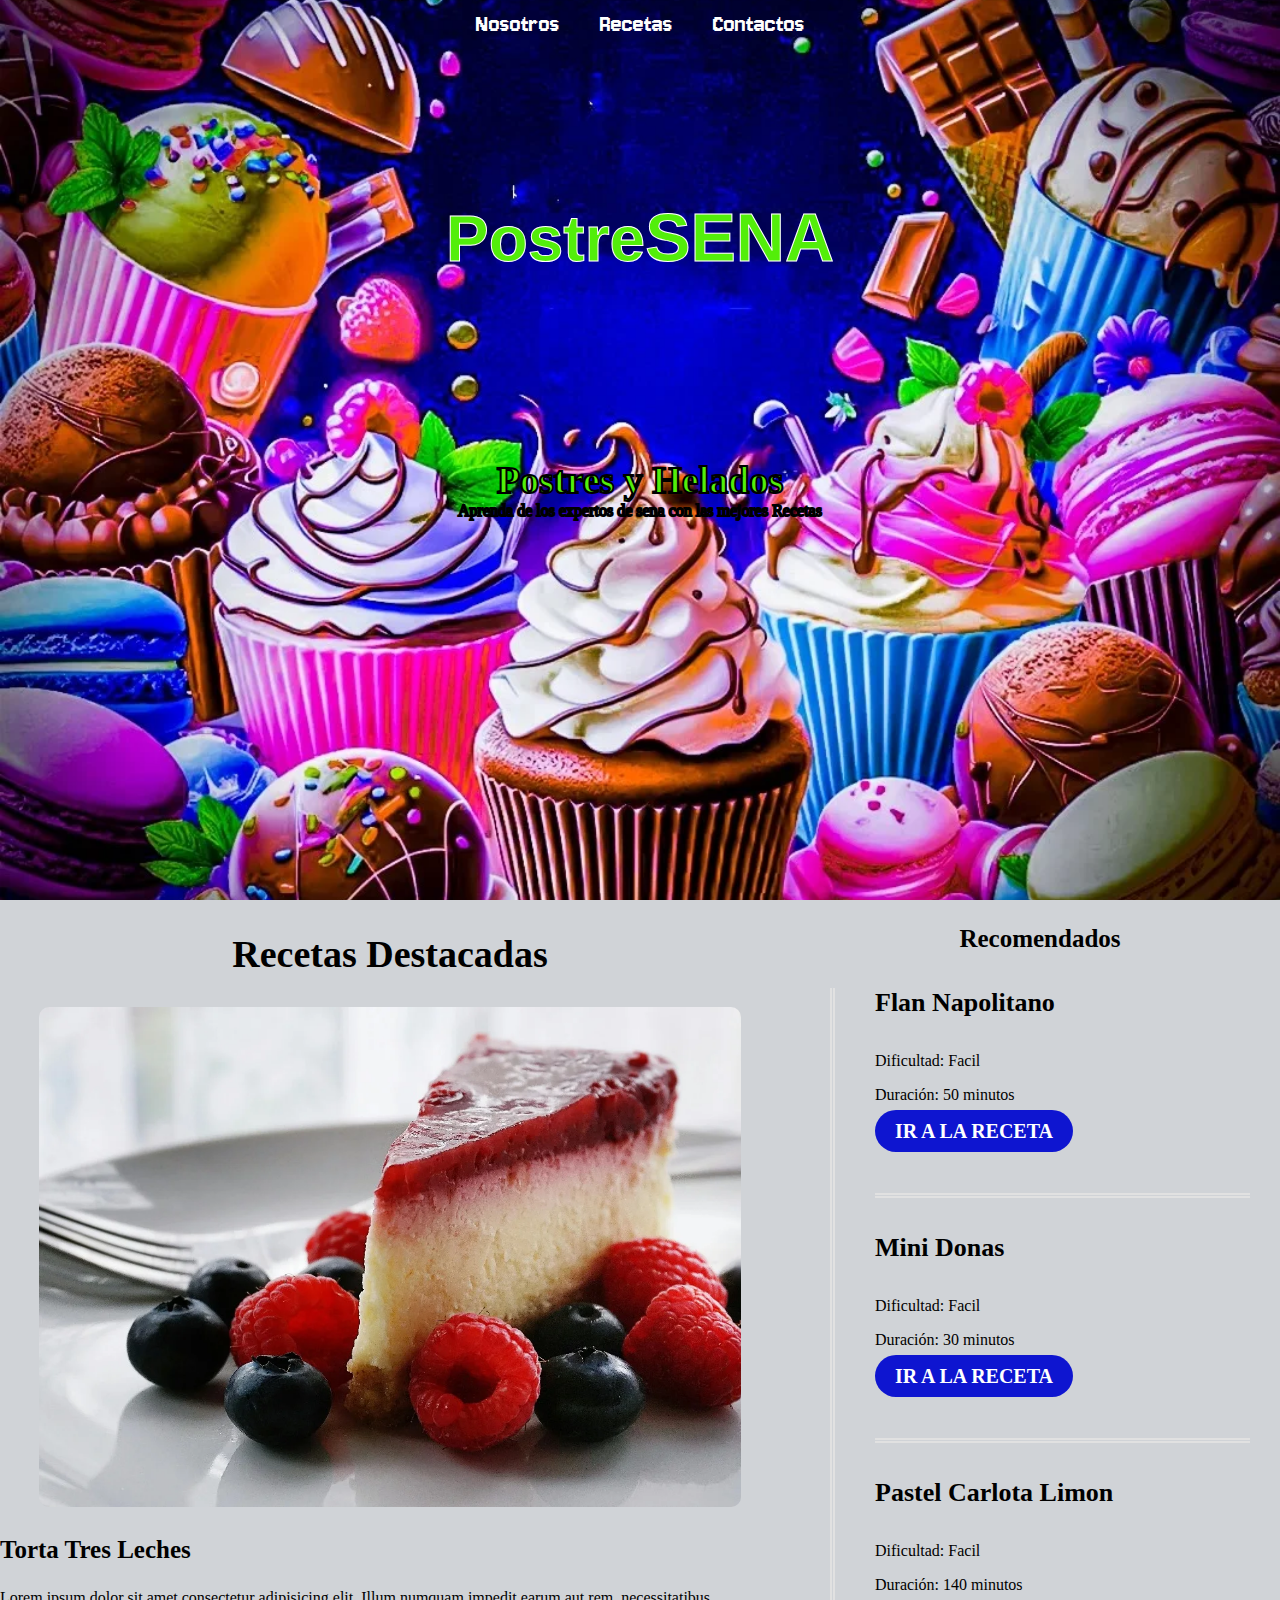
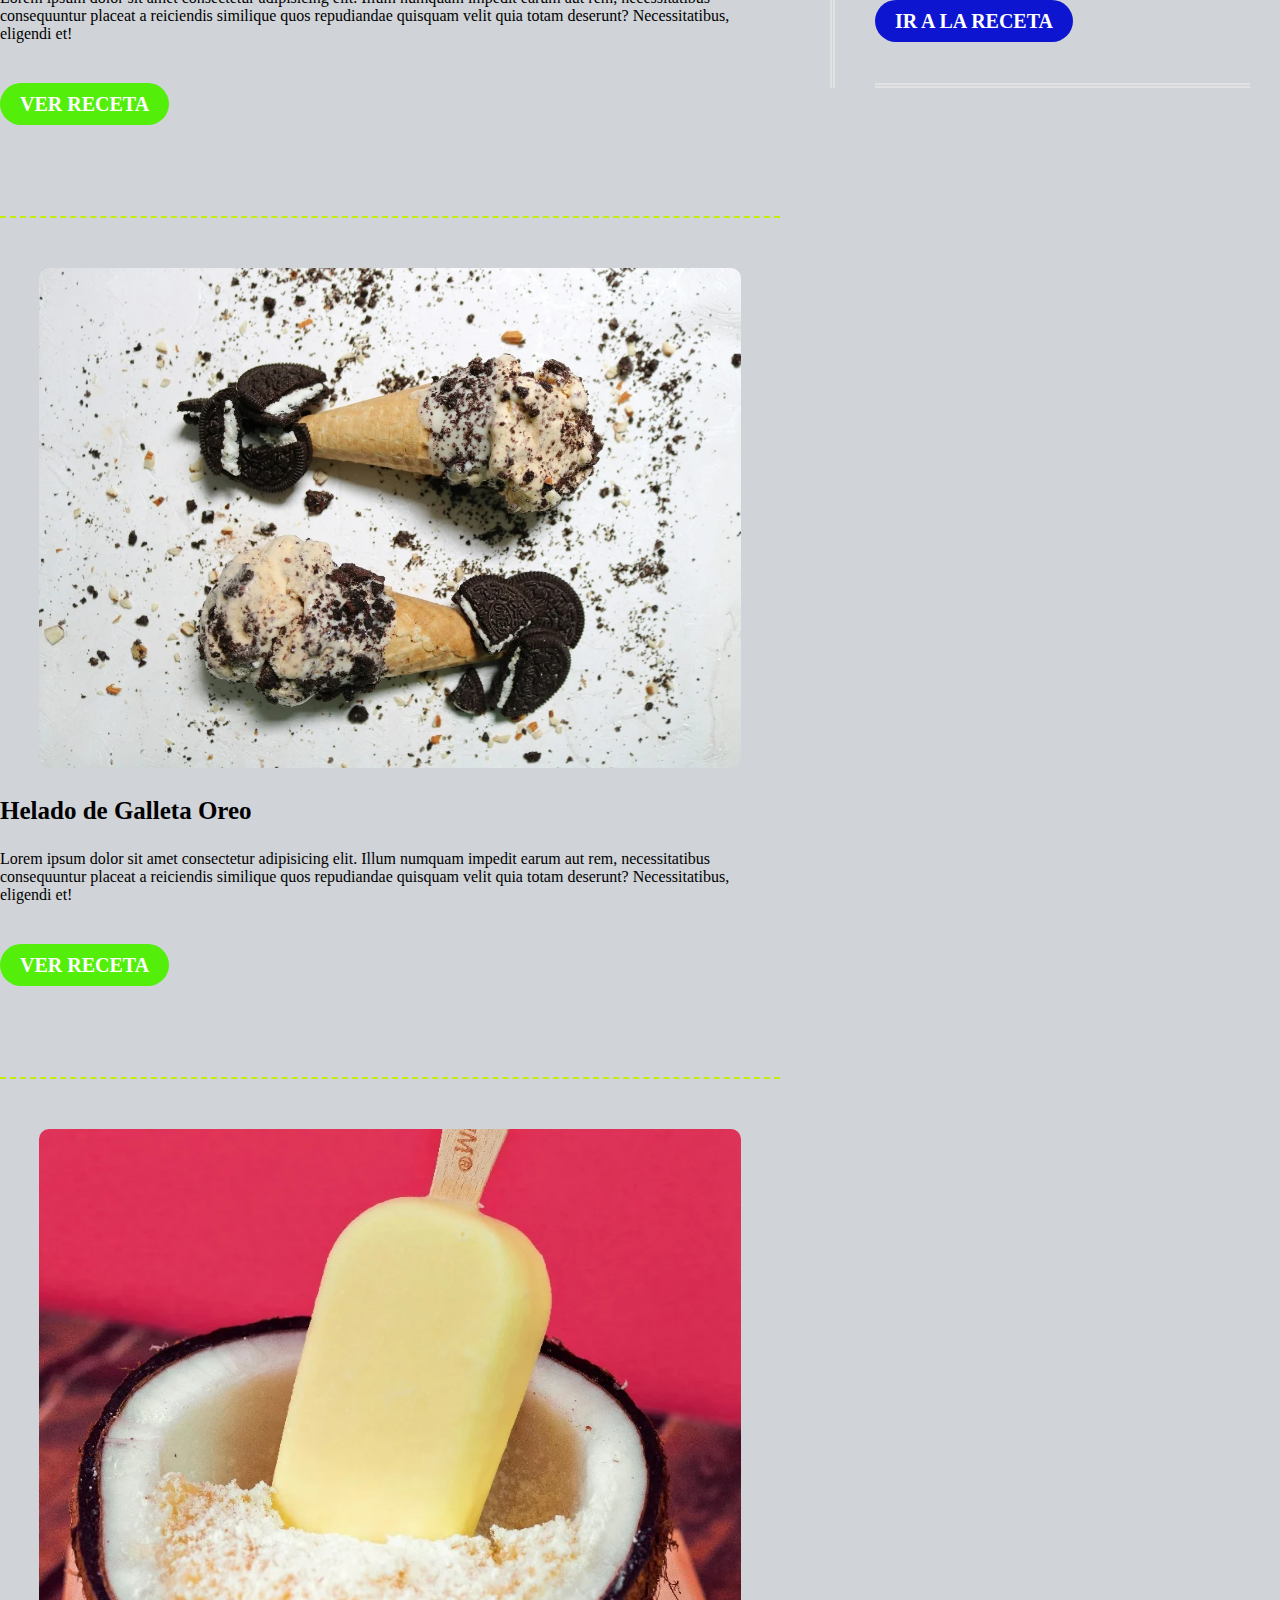
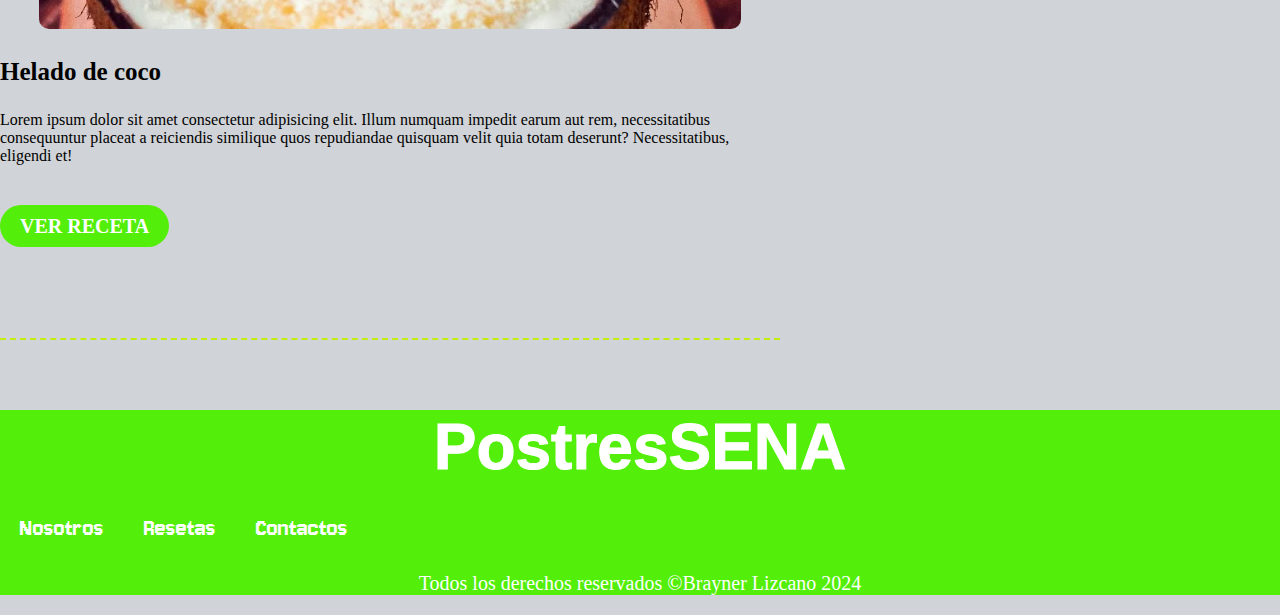
<file: postres/index.html>
<!DOCTYPE html>
<html lang="en">

  <head>
    <meta charset="UTF-8" />
    <meta name="viewport" content="width=device-width, initial-scale=1.0" />
    <title>Document</title>
    <link href="https://fonts.googleapis.com/css2?family=Jersey+10&family=Slackey&display=swap" rel="stylesheet">
    <link rel="stylesheet" href="./css/style.css">
  </head>

  <body>
    <header class="Header">
      <div class="Header_barra">
        <nav class="nav">
          <a href="index.html">Nosotros</a>
          <a href="resetas.html">Recetas</a>
          <a href="contactos.html">Contactos</a>
        </nav>
        <div class="titulo">
          <a href="index.html">
            <h1>Postre<span>SENA</span></h1></a>
        </div>
      </div>
      <div class="header__texto">
        <h2>Postres y Helados</h2>
        <p>Aprenda de los expertos de sena con las mejores Recetas</p>
      </div>
    </header>
    <div class="contenedor">
      <main>
        <h2>Recetas Destacadas</h2>
        <article class="entrada">
          <div class="receta">
            <div class="imga">
              <img src="./img/tresleches.webp" alt="postres tres leches" />
            </div>
            <h3>Torta Tres Leches</h3>
            <p>
              Lorem ipsum dolor sit amet consectetur adipisicing elit. Illum
              numquam impedit earum aut rem, necessitatibus consequuntur placeat
              a reiciendis similique quos repudiandae quisquam velit quia totam
              deserunt? Necessitatibus, eligendi et!
            </p>
            <a href="#" class="btn">ver receta</a>
          </div>
        </article>
        <article class="entrada">
            <div class="receta">
              <div class="imga">
                <img src="./img/captura.webp" alt="helado Galleta oreo " />
              </div>
              <h3>Helado de Galleta Oreo</h3>
              <p>
                Lorem ipsum dolor sit amet consectetur adipisicing elit. Illum
                numquam impedit earum aut rem, necessitatibus consequuntur placeat
                a reiciendis similique quos repudiandae quisquam velit quia totam
                deserunt? Necessitatibus, eligendi et!
              </p>
              <a href="#" class="btn">ver receta</a>
            </div>
          </article>
          <article class="entrada">
            <div class="receta">
              <div class="imga">
                <img src="./img/coco.webp" alt="Helado de coco" />
              </div>
              <h3>Helado de coco</h3>
              <p>
                Lorem ipsum dolor sit amet consectetur adipisicing elit. Illum
                numquam impedit earum aut rem, necessitatibus consequuntur placeat
                a reiciendis similique quos repudiandae quisquam velit quia totam
                deserunt? Necessitatibus, eligendi et!
              </p>
              <a href="#" class="btn">ver receta</a>
            </div>
          </article>
      </main>
      <aside class="sidebar">
        <h3>Recomendados</h3>
        <ul>
            <li>
                <h4>Flan Napolitano</h4>
                <p><span>Dificultad:</span> Facil </p>
                <p><span>Duración:</span> 50 minutos </p>
                <div>
                <a href="#" class="btn">IR A LA RECETA</a>
                </div>
            </li>
            <li>
                <h4>Mini Donas</h4>
                <p><span>Dificultad:</span> Facil </p>
                <p><span>Duración:</span> 30 minutos </p>
                <div>
                <a href="#" class="btn">IR A LA RECETA</a>
                </div>
            </li>
            <li>
                <h4>Pastel Carlota Limon</h4>
                <p><span>Dificultad:</span> Facil </p>
                <p><span>Duración:</span> 140 minutos </p>
                <div>
                <a href="#" class="btn">IR A LA RECETA</a>
                </div>
            </li>
        </ul>
      </aside>
    </div>
    
    <footer class="footer">
        <div class="herder_barra">
            <div class="titulo">
                <a href="index.html">
                    <h1>PostresSENA</h1>
                </a>
            </div>
        </div>
         <nav class="nav">
                <a href="#">Nosotros</a>
                <a href="#">Resetas</a>
                <a href="#">Contactos</a>
            </nav>
        <P>Todos los derechos reservados &copy;Brayner Lizcano 2024</P>
    </footer>
  </body>
</html>
</file>
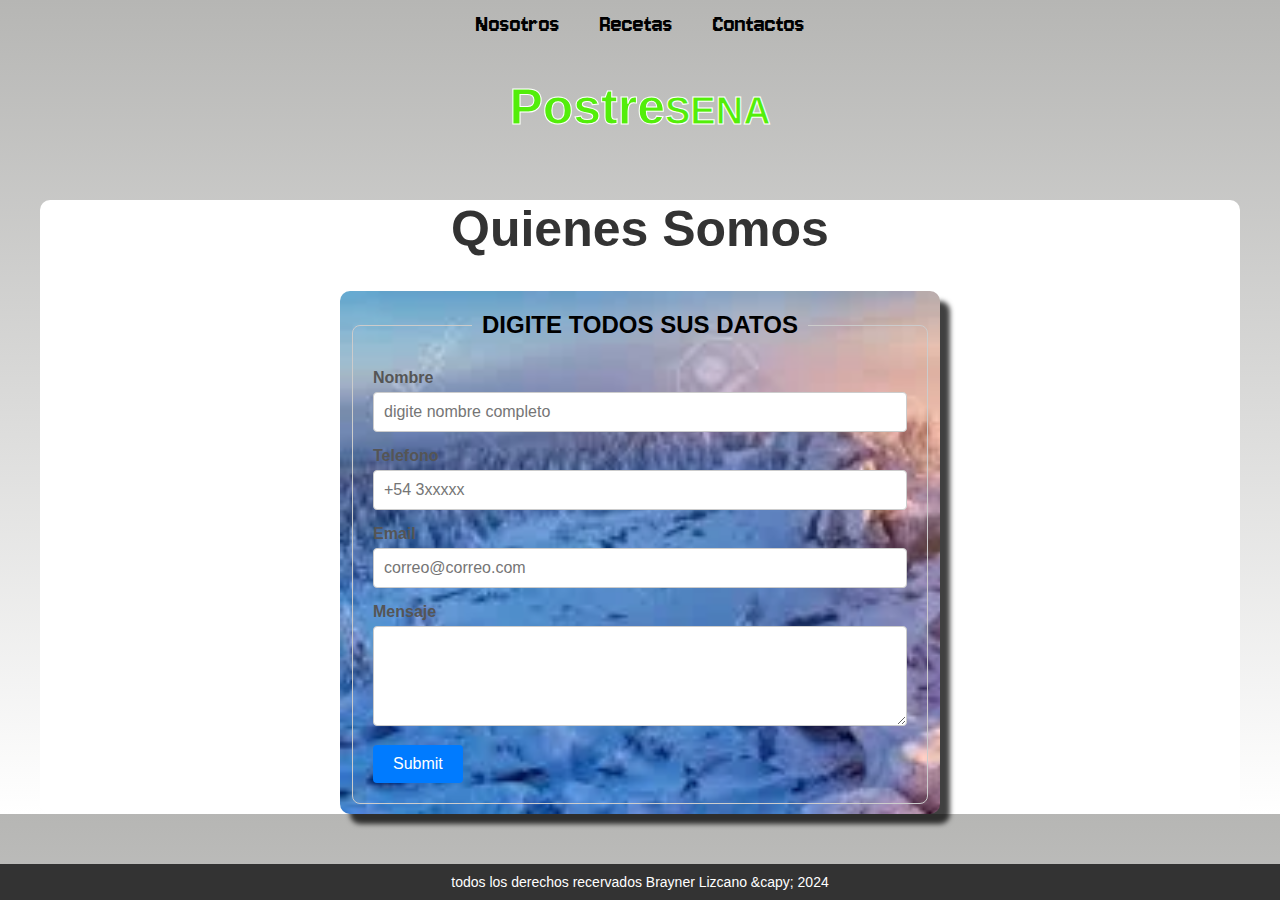
<file: postres/contactos.html>
<!DOCTYPE html>
<html lang="en">
<head>
     <meta charset="UTF-8">
     <meta name="viewport" content="width=device-width, initial-scale=1.0">
     <meta name="legend" content="spanish">
     <meta name="author" content="Brayner Lizcano">
     <meta name="audience" content="all">
     <meta name="description" content="portafolio de servicios de Brayner Lizcano,
     aprendis de Programacion de Software, descubra algunos de mis proyectos y contactame
     para ver como puedo ayudarte ">
     <meta name="keywo">
     <link href="https://fonts.googleapis.com/css2?family=Jersey+10&family=Slackey&display=swap" rel="stylesheet">
    <link rel="stylesheet" href="./css/stylecont.css">
</head>
<body>
  <header class="Header">
    <div class="Header_barra">
       
      <nav class="nav">       
        <a href="index.html">Nosotros</a>
        <a href="resetas.html">Recetas</a>
        <a href="contactos.html">Contactos</a>      
      </nav>
      
      <div class="titulo">
        <a href="index.html">
          <h1>Postre<span>SENA</span></h1></a>
      </div>
    </div>
  </header>
    <main class="container">
      <h1>Quienes Somos</h1>
        <form class="formulario">
            <fieldset>
                <legend>Digite todos sus datos</legend>
                <div class="campo">
                  <label for="Nombre">Nombre</label>
                  <input type="text" id="Nombre" placeholder="digite nombre completo"> 
                </div>

                <div class="campo">
                    <label for="Telefono">Telefono</label>
                  <input type="text" id="Telefono" placeholder="+54 3xxxxx">
                </div>

                <div class="campo">
                  <label for="Email">Email</label>
                <input type="text" id="Email" placeholder="correo@correo.com">
              </div>
              
                <div class="campo">
                    <label for="men">Mensaje</label>
                  <textarea id="men"></textarea>
                </div>
                <input type="submit" class="btn">
               
            </fieldset>
        </form>
    </main>
    <footer class="footer">
        <p>todos los derechos recervados Brayner Lizcano &capy; 2024</p>
    </footer>
</body>
</html>
</file>
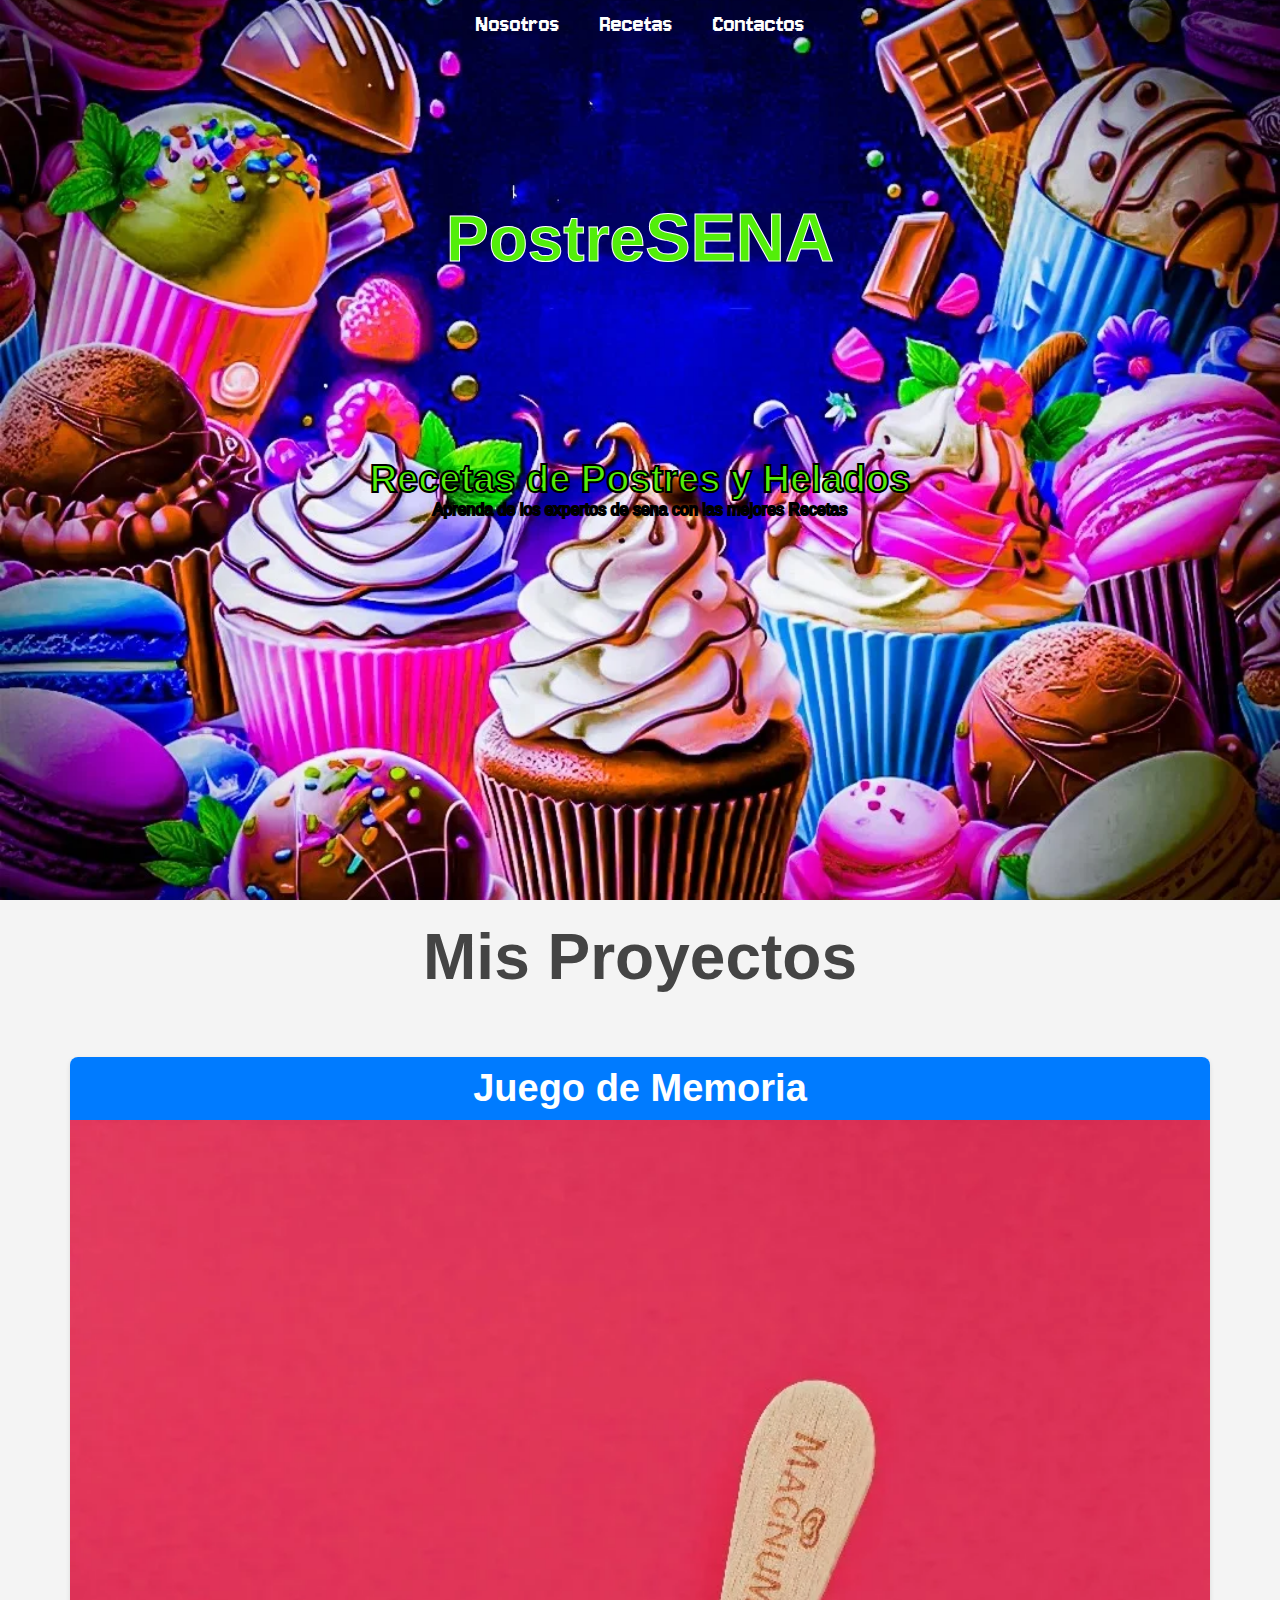
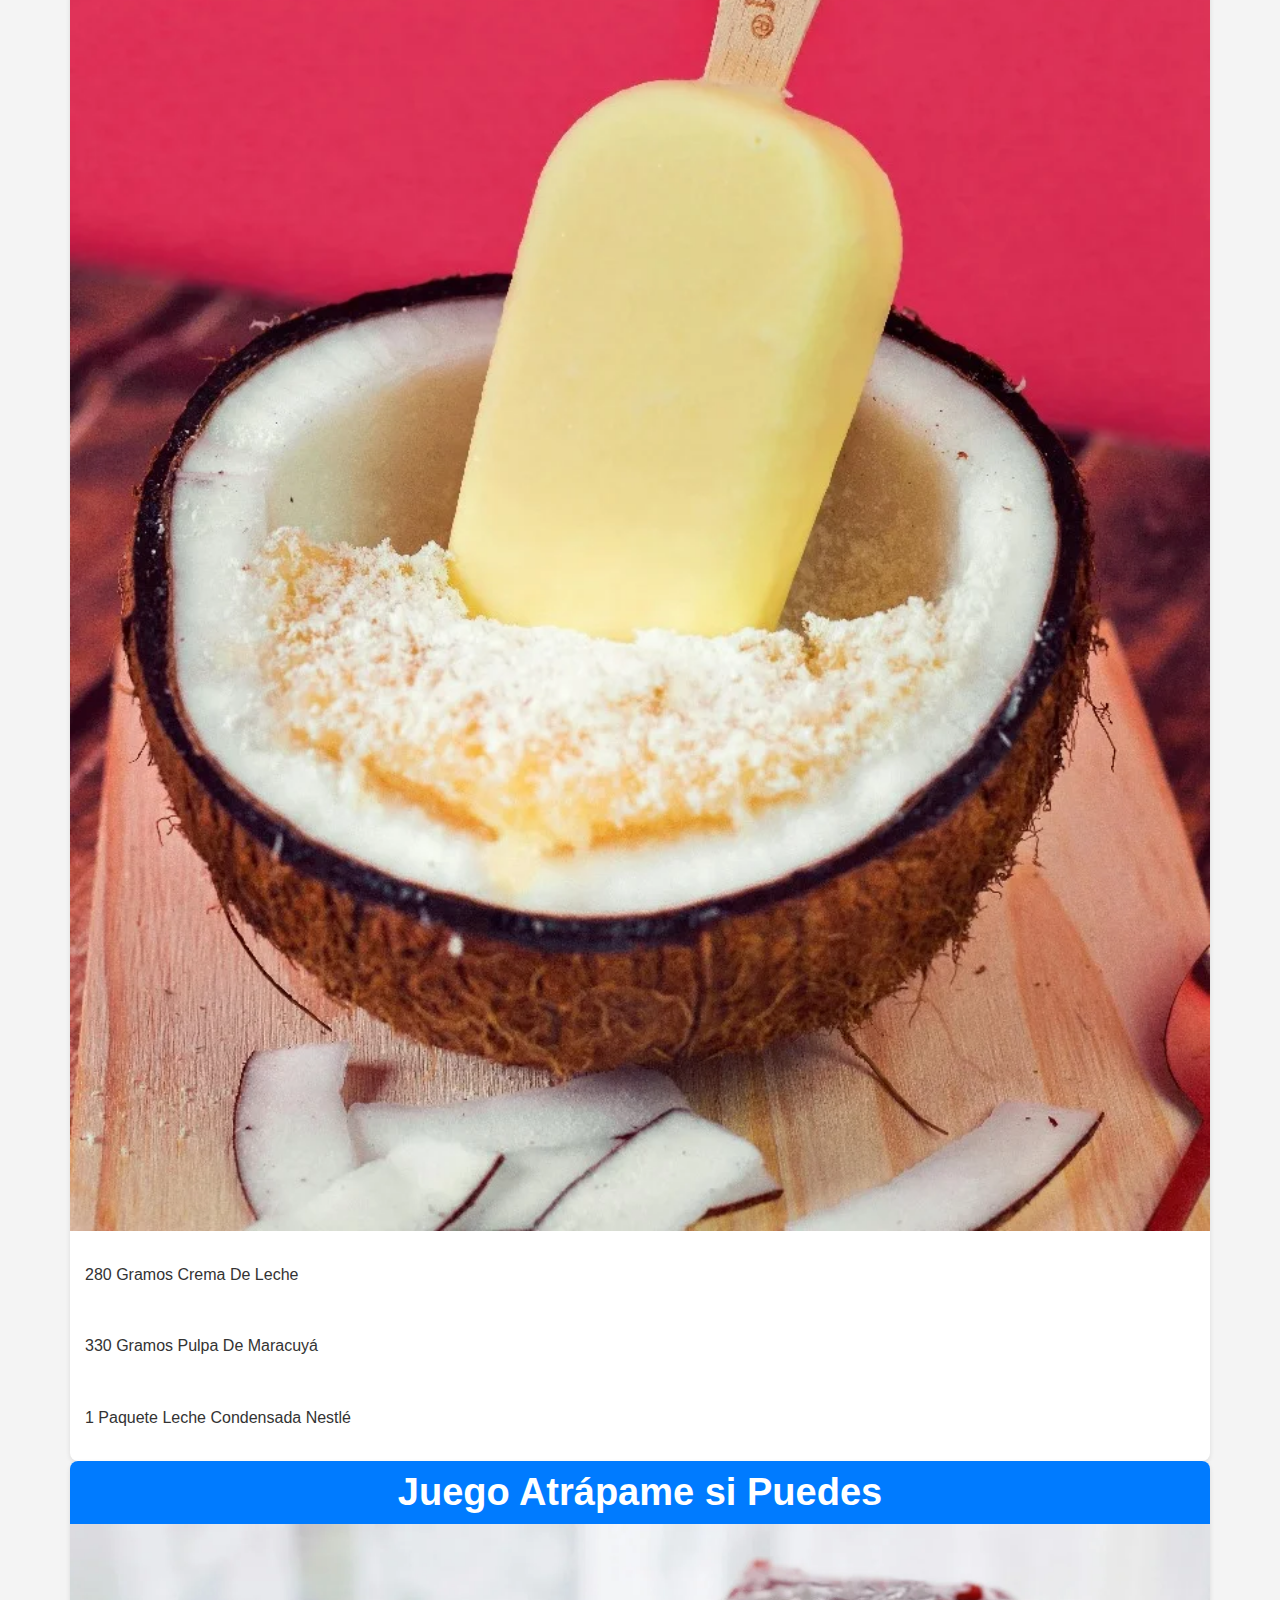
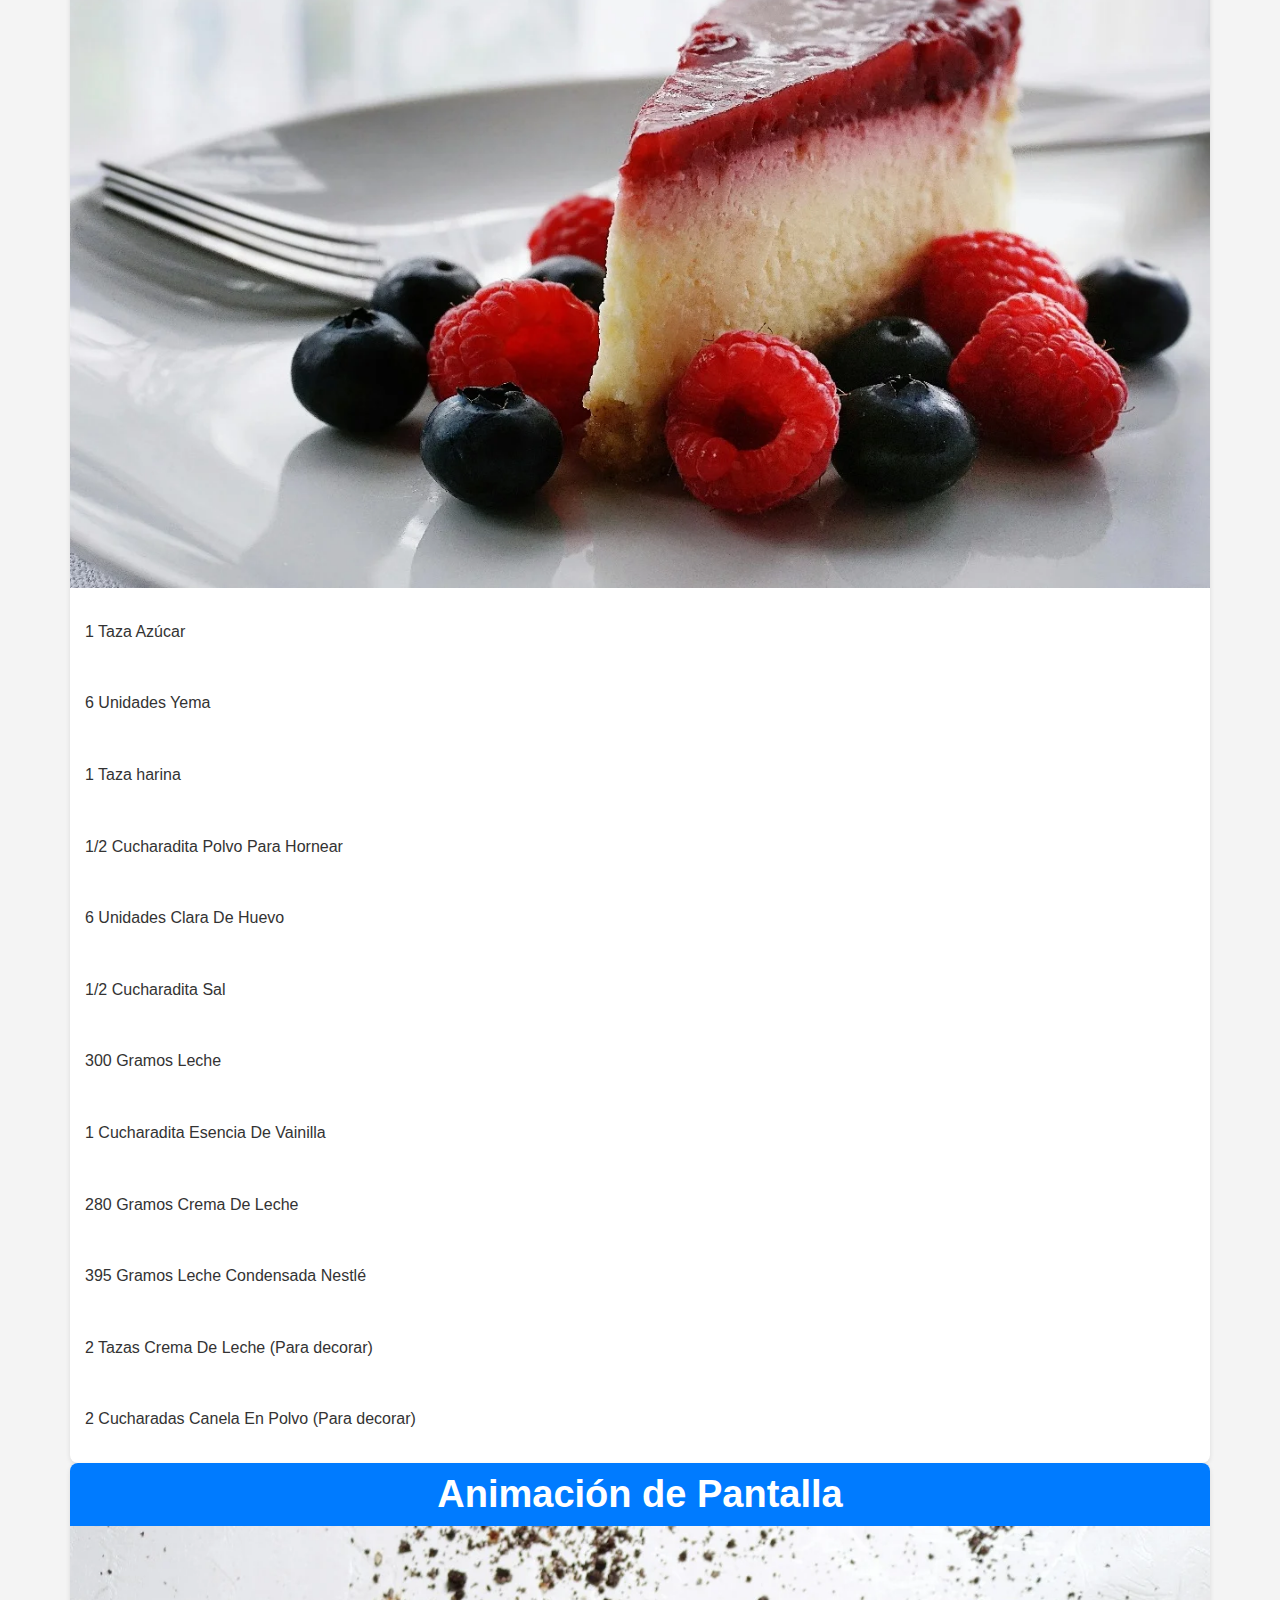
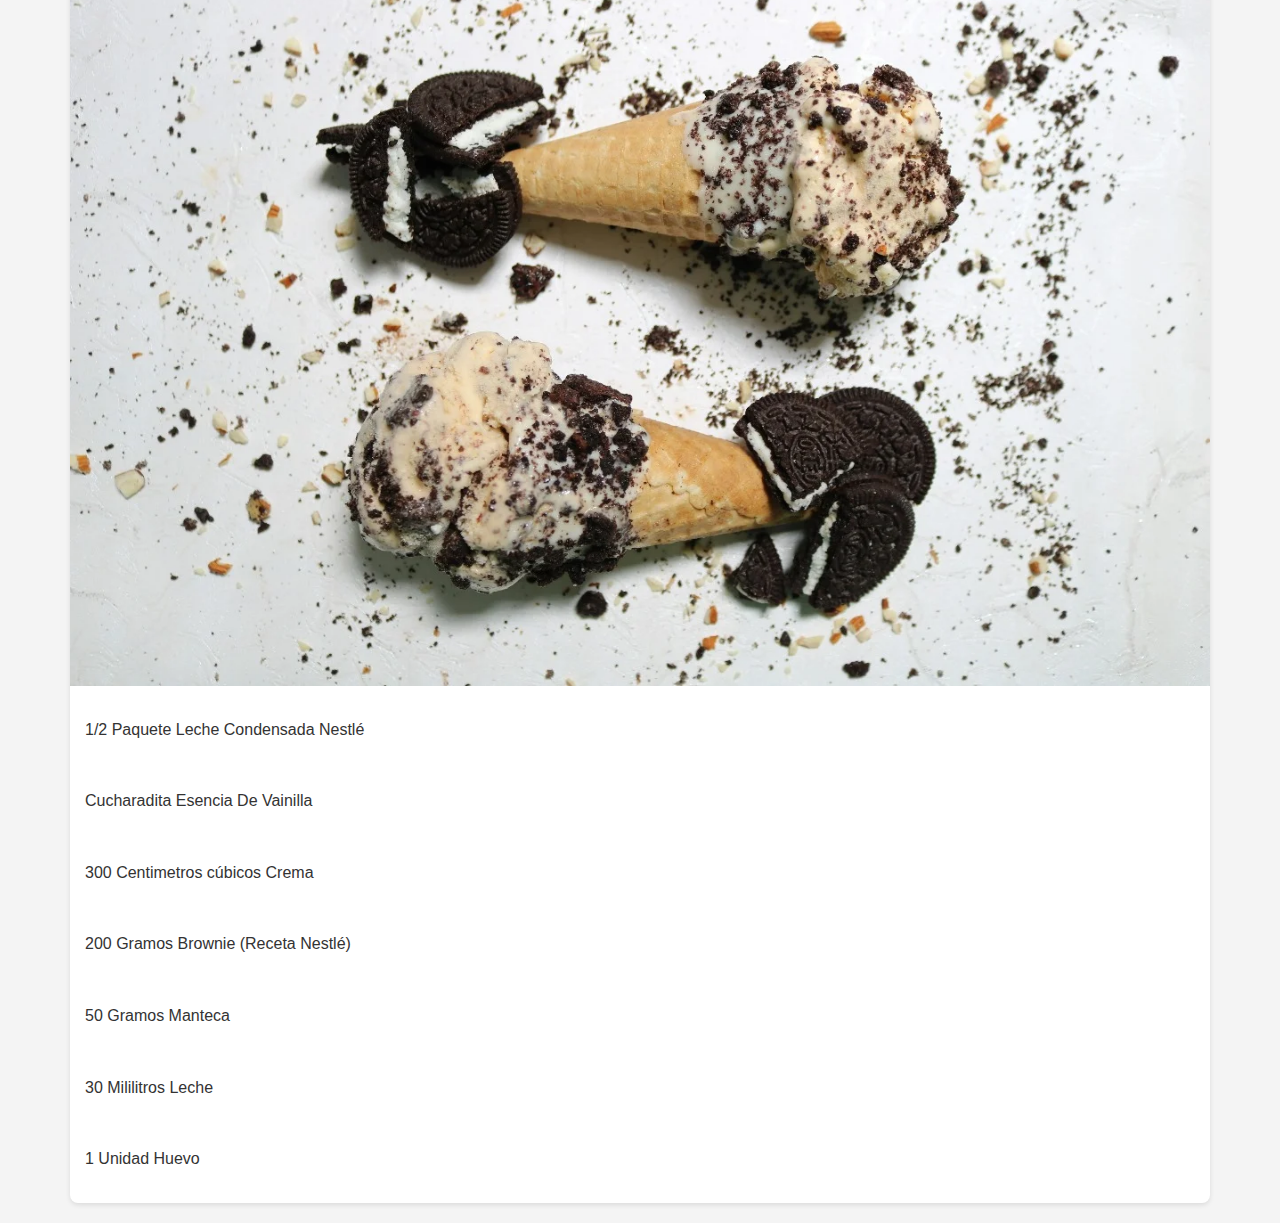
<file: postres/resetas.html>
<!DOCTYPE html>
<html lang="en">

<head>
    <meta charset="UTF-8">
    <meta name="viewport" content="width=device-width, initial-scale=1.0">
    <title>Mis Proyectos</title>
    <link href="https://fonts.googleapis.com/css2?family=Jersey+10&family=Slackey&display=swap" rel="stylesheet">
    <link rel="stylesheet" href="./css/stylereseta.css">
</head>

<body>

    <header class="Header">
        <div class="Header_barra">
          <nav class="nav">
            <a href="index.html">Nosotros</a>
            <a href="resetas.html">Recetas</a>
            <a href="contactos.html">Contactos</a>
          </nav>
          <div class="titulo">
            <a href="index.html">
              <h1>Postre<span>SENA</span></h1></a>
          </div>
        </div>
        <div class="header__texto">
          <h2>Recetas de Postres y Helados</h2>
          <p>Aprenda de los expertos de sena con las mejores Recetas</p>
        </div>
      </header>

    <h1>Mis Proyectos</h1>
    <main class="container">
        <section class="info">
            <div class="proyectos">
                <div class="proyecto">
                    <h2>Juego de Memoria</h2>
                    <div>
                        <img src="./img/coco.webp" alt="Captura de pantalla del juego de memoria">
                    </div>
                    <p>280 Gramos Crema De Leche</p>
                        <p>330 Gramos Pulpa De Maracuyá</p>
                            <p>1 Paquete Leche Condensada Nestlé</p>
                </div>
                <div class="proyecto">
                    <h2>Juego Atrápame si Puedes</h2>
                    <div>
                        <img src="./img/tresleches.webp" alt="Captura de pantalla del juego Atrápame si Puedes">
                    </div>
                    <p> 1 Taza Azúcar</p>
                    <p> 6 Unidades Yema</p>
                    <p>   1 Taza harina</p> 
                    <p>    1/2 Cucharadita Polvo Para Hornear</p>
                    <p>    6 Unidades Clara De Huevo</p>
                    <p>    1/2 Cucharadita Sal</p>
                    <p>    300 Gramos Leche</p>
                    <p>   1 Cucharadita Esencia De Vainilla</p>
                    <p>    280 Gramos Crema De Leche</p>
                    <p>    395 Gramos Leche Condensada Nestlé</p>
                    <p>    2 Tazas Crema De Leche (Para decorar)</p>
                    <p>    2 Cucharadas Canela En Polvo (Para decorar)</p>
                    
                </div>
                <div class="proyecto">
                    <h2>Animación de Pantalla</h2>
                    <div>
                        <img src="./img/captura.webp" alt="Captura de pantalla de la animación de pantalla">
                    </div>
                    <p> 1/2 Paquete Leche Condensada Nestlé</p>
                    <p> Cucharadita Esencia De Vainilla</p>
                    <p>300 Centimetros cúbicos Crema</p>
                    <p>200 Gramos Brownie (Receta Nestlé)</p>
                    <p>50 Gramos Manteca</p>
                    <p>30 Mililitros Leche</p>
                    <p>1 Unidad Huevo</p>
                </div>
            </div>
        </section>
    </main>
</body>

</html>
</file>
<file: postres/css/style.css>
:root{
    --fuenteheading: 'Slackey', sans-serif;
    --fuentenav:  'Jersey 10', sans-serif;
    --primario: #53ee0a;
    --secundario: #0e15d0;
    --fondo: #d0d3d7;
    --negro: #000000;
    --gris: #e1e1e1;
    --blanco: #ffffff; 
    --black: #c4ed0c;
}

html {
    box-sizing: border-box;
    font-size: 62.5%; /* 1 rem = 10px */    
}
*, *:before, *:after {
    box-sizing: inherit;
}

body{
    font-size: 1.6rem;
    margin: 0 0;
    background-color: var(--fondo);

}

h1{
    font-size: 6.4rem;
}
h1 span{
    font-size: 6.8rem;
}
h2{
    font-size: 3.8rem;
}
h3{
    font-size: 2.5rem;
}
h4{
    font-size: 2.6rem;
}
h1,h2{
    text-align: center;
}
a{
    text-decoration: none;
}

.Header{
    background-image: url(/postres/img/fondo.webp);
    background-repeat: no-repeat;
    background-size: cover;
    height: 100vh;
    background-position: center;
    text-align: center;

}

.Header_barra{
    display: flex;
    flex-direction: column;
    align-items: center;
    justify-content: space-evenly;
}

.nav {
    display: flex;
    flex-direction: column;
}

@media (min-width: 768px) {
    .nav {
        flex-direction: row;
    }
}

.nav a{
    color: var(--blanco);
    font-family: var(--fuentenav);
    font-size: 2.6rem;
    padding: 1rem 2rem;
}

@media (min-widt: 768px) {
    .nav a{
        padding: 1rem 2rem;
    }

    .nav a:hover{
        background-color: var(--blanco);
        color: var(--primario);
        border-radius: 1rem;
    }
}

.titulo h1{
    color: var(--primario);
    -webkit-text-stroke: .1rem var(--blanco);
    font-family: var(--fuenteheading);
    margin-top: 8rem;
    margin-bottom: 15rem;
}

@media (min-width: 768px) {
    .titulo h1{
        margin: 15rem 0;
    }
}

.header__texto{
    color: var(--primario);
    -webkit-text-stroke: .2rem var(--negro);
}



.header__texto h2{
    margin-bottom: 0rem;
}

.header__texto p{
    margin-top: 0rem;
}

@media (min-width: 768px) {
 .contenedor{
    max-width: 120rem;
    display: grid;
    grid-template-columns: 65% 35%;
    column-gap: 5rem;
 }
}

.entrada{
    padding-bottom: 10rem;
    margin-bottom: 5rem;
    border-bottom: .2rem dashed var(--black);
}

.receta .imga{
    width: 90%;
    margin: auto;
}

.receta img{
    width: 100%;
    height: 50rem;
    object-fit: cover;
    border-radius: 1rem;
}

.receta .btn{
    background-color: var(--primario);
    color: var(--blanco);
    text-transform: uppercase;
    padding: 1rem 2rem;
    border-radius: 3rem;
}

@media (min-width:768px) {
    .receta .btn:hover{
        padding: 1.1rem 2.1rem;
        font-size: 2rem;
    }
}


.receta p{
    margin-bottom: 5rem;
}

.sidebar h3{
    text-align: center;
}

.sidebar ul{
    border-left: .5rem double var(--gris);
    list-style: none;
}

.sidebar li{
    border-bottom: .5rem double var(--gris);
    padding-bottom: 5rem;
}

.li div{
    margin-top: 4rem;
}

.sidebar .btn{
    background-color: var(--secundario);
    color: var(--blanco);
    text-transform: uppercase;
    padding: 1rem 2rem;
    border-radius: 3rem;
    margin-top: 5rem;
}

@media (min-width:768px) {
    .sidebar .btn:hover{
        padding: 1.1rem 2.1rem;
        font-size: 2rem;
    }
}

.footer{
    text-align: center;
    background-color: var(--primario);
    font-size: 2rem;
    color: var(--blanco);
}

.footer h1{
    color: var(--blanco);
    margin: 2rem 0;
}

@media (max-width:768px) {
    .footer h1{
        font-size: 3.8rem;
    }

    .footer p{
    font-size: 1.8rem;
    }
}

.container{
    background-color: var(--blanco);
    width: 90%;
    margin: 0 auto;
    border-radius: 1rem;
}

@media (min-width: 768px) {
    .container{
        width: 120rem;
    }
}

.formulario{
    background-color: rgb(27, 27, 28);
    width: min(60rem, 100%);
    margin: 0 auto;
    padding: 1rem;
    border-radius: 1rem;
    margin-top: 2rem;
    -webkit-box-shadow: 10px 10px 5px 0px rgba(0,0,0,0.75);
    -moz-box-shadow: 10px 10px 5px 0px rgba(0,0,0,0.75);
    box-shadow: 10px 10px 5px 0px rgba(0,0,0,0.75);
}

@media (max-width: 768px) {
    .formulario{
        width: 80%;
    }
}

@media (min-width: 768px) {
    .campo {
    display: flex;
    flex-direction: column;
    justify-content: center;
    align-items: center;
 }

 
.formulario legend{
    font-size: 2.4rem;
}

.campo input
.campo textarea {
    height: 20rem;
}



}

.formulario legend{
    font-size: 2.4rem;
    text-align: center;
    text-transform: uppercase;
    padding: 1rem;
    color: var(--primario);
    font-weight: bold;
}

.campo input{
    width: 100%;
    padding: 1rem;
}

.campo textarea{
    height: 20rem;
}

.campo input .campo textarea{
    border-radius: .5rem;
    border: none;
}

.campo label{
    font-size: 2rem;
}

.btn{
    margin-top: 2rem;
    background-color: var(--segundario);
    font-size: 2rem;
    border-radius: 1rem;
    padding: 1rem;
    border: none;
    text-transform: uppercase;
    font-weight: bold;
    text-align: end;
}
</file>
<file: postres/css/stylecont.css>
:root{
    --fuenteheading: 'Slackey', sans-serif;
    --fuentenav:  'Jersey 10', sans-serif;
    --primario: #53ee0a;
    --secundario: #0e15d0;
    --fondo: #d0d3d7;
    --negro: #000000;
    --gris: #e1e1e1;
    --blanco: #ffffff; 
    --black: #c4ed0c;
    --primario2 :#000000;
    --primario1:#b6b6b4;
}

html {
    box-sizing: border-box;
    font-size: 62.5%; /* 1 rem = 10px */    
}
*, *:before, *:after {
    box-sizing: inherit;
}

body{
    font-size: 1.6rem;
    margin: 0 0;
    background-color: var(--fondo);

}

h1{
    font-size: 5rem;
}
h1 span{
    font-size: 3.8rem;
}
h2{
    font-size: 3.8rem;
}
h3{
    font-size: 2.5rem;
}
h4{
    font-size: 2.6rem;
}
h1,h2{
    text-align: center;
}
a{
    text-decoration: none;
}
body{
    font-size: 1.6rem;
    background-image: linear-gradient(to top, var(--blanco) 0%, var(--primario1) 100%);
    min-height: 50rem;
}

.Header{
    display: flex;
    flex-direction: column;
    justify-content: space-around;
    align-items: center;

}

@media (min-width: 768px) {
    .Header{
        flex-direction: row;
        width: 100%;
        justify-content: space-evenly;
    }

    .no_Header {
        display: flex;
    }
}



.Header_barra{
    display: flex;
    flex-direction: column;
    align-items: center;
    justify-content: space-evenly;
}

.nav {
    display: flex;
    flex-direction: column;
}

@media (min-width: 768px) {
    .nav {
        flex-direction: row;
    }
}

.nav a{
    color: var(--negro);
    font-family: var(--fuentenav);
    font-size: 2.6rem;
    padding: 1rem 2rem;
}

@media (min-widt: 768px) {
    .nav a{
        padding: 1rem 2rem;
    }

    .nav a:hover{
        background-color: var(--blanco);
        color: var(--primario);
        border-radius: 1rem;
    }
}

.titulo h1{
    color: var(--primario);
    -webkit-text-stroke: .1rem var(--blanco);
    font-family: var(--fuenteheading);
    margin-top: 4rem;
    margin-bottom: 6rem;
}

@media (min-width: 768px) {
    .titulo h1{
        margin: 3rem 0;
    }
}

/* Estilos generales */
body {
    font-family: Arial, sans-serif;
    background-color: #f4f4f4;
    margin: 0;
    padding: 0;
}

.container{
    background-color: var(--blanco);
    width: 90%;
    margin: 0 auto;
    border-radius: 1rem;
    display: block;
    unicode-bidi: isolate;
}

@media (min-width: 768px) {
    .container{
        width: 120rem;
    }
}

.container h2{
    padding-top: 2rem;
    border-radius: 30rem;
    align-items: center;
    justify-content: center;
}

h1 {
    text-align: center;
    color: #333;
}

/* Estilos del formulario */
.formulario {
    background-image: url(/postres/img/Captura6.webp);
    background-repeat: no-repeat;
    background-size: cover;
    margin: 0 auto;
    margin-top: 20px;
}

@media (min-width: 768px) {
    .formulario {
        width: 80%;
    }
    
.formulario legend{
    font-size: 2.4rem;
}

.campo input
.campo textarea {
    height: 20rem;
}
}


.formulario{
    background-color: rgb(16, 231, 246);
    width: min(60rem, 100%);
    margin: 0 auto;
    padding: 1rem;
    border-radius: 1rem;
    margin-top: 2rem;
    -webkit-box-shadow: 10px 10px 5px 0px rgba(0,0,0,0.75);
    -moz-box-shadow: 10px 10px 5px 0px rgba(0,0,0,0.75);
    box-shadow: 10px 10px 5px 0px rgba(0,0,0,0.75);
}

fieldset {
    border: 1px solid #cccccc;
    padding: 20px;
    border-radius: 8px;
}

legend {
    font-size: 2.4rem;
    text-align: center;
    text-transform: uppercase;
    padding: 1rem;
    color: var(--primario2);
    font-weight: bold;
}

.campo {
    margin-bottom: 15px;
}

label {
    display: block;
    font-weight: bold;
    margin-bottom: 5px;
    color: #555;
}

input[type="text"],
input[type="email"],
textarea {
    width: 100%;
    padding: 10px;
    border: 1px solid #cccccc;
    border-radius: 4px;
    font-size: 16px;
    box-sizing: border-box;
}

textarea {
    height: 100px;
    resize: vertical;
}

input[type="submit"] {
    background-color: #007bff;
    color: #ffffff;
    padding: 10px 20px;
    border: none;
    border-radius: 4px;
    cursor: pointer;
    font-size: 16px;
    transition: background-color 0.3s ease;
}

input[type="submit"]:hover {
    background-color: #0056b3;
}

/* Estilos del pie de página */
.footer {
    text-align: center;
    padding: 10px 0;
    background-color: #333;
    color: #ffffff;
    position: fixed;
    width: 100%;
    bottom: 0;
    left: 0;
}

.footer p {
    margin: 0;
    font-size: 14px;
}
</file>
<file: postres/css/stylereseta.css>
/* General Styles */
:root{
    --fuenteheading: 'Slackey', sans-serif;
    --fuentenav:  'Jersey 10', sans-serif;
    --primario: #53ee0a;
    --secundario: #0e15d0;
    --fondo: #d0d3d7;
    --negro: #000000;
    --gris: #e1e1e1;
    --blanco: #ffffff; 
    --black: #c4ed0c;
}

html {
    box-sizing: border-box;
    font-size: 62.5%; /* 1 rem = 10px */    
}
*, *:before, *:after {
    box-sizing: inherit;
}

body{
    font-size: 1.6rem;
    margin: 0 0;
    background-color: var(--fondo);

}

h1{
    font-size: 6.4rem;
}
h1 span{
    font-size: 6.8rem;
}
h2{
    font-size: 3.8rem;
}
h3{
    font-size: 2.5rem;
}
h4{
    font-size: 2.6rem;
}
h1,h2{
    text-align: center;
}
a{
    text-decoration: none;
}

.Header{
    background-image: url(/postres/img/fondo.webp);
    background-repeat: no-repeat;
    background-size: cover;
    height: 100vh;
    background-position: center;
    text-align: center;

}

.Header_barra{
    display: flex;
    flex-direction: column;
    align-items: center;
    justify-content: space-evenly;
}

.nav {
    display: flex;
    flex-direction: column;
}

@media (min-width: 768px) {
    .nav {
        flex-direction: row;
    }
}

.nav a{
    color: var(--blanco);
    font-family: var(--fuentenav);
    font-size: 2.6rem;
    padding: 1rem 2rem;
}

@media (min-widt: 768px) {
    .nav a{
        padding: 1rem 2rem;
    }

    .nav a:hover{
        background-color: var(--blanco);
        color: var(--primario);
        border-radius: 1rem;
    }
}

.titulo h1{
    color: var(--primario);
    -webkit-text-stroke: .1rem var(--blanco);
    font-family: var(--fuenteheading);
    margin-top: 8rem;
    margin-bottom: 15rem;
}

@media (min-width: 768px) {
    .titulo h1{
        margin: 15rem 0;
    }
}

.header__texto{
    color: var(--primario);
    -webkit-text-stroke: .2rem var(--negro);
}



.header__texto h2{
    margin-bottom: 0rem;
}

.header__texto p{
    margin-top: 0rem;
}

body {
    font-family: Arial, sans-serif;
    background-color: #f4f4f4;
    margin: 0;
    padding: 0;
    color: #333;
}

h1 {
    text-align: center;
    margin-top: 20px;
    color: #444;
}

.container {
    max-width: 1200px;
    margin: 0 auto;
    padding: 20px;
}

.info {
    display: flex;
    flex-wrap: wrap;
    justify-content: space-between;
}

/* Project Section */

.proyecto {
    background-color: #fff;
    border-radius: 8px;
    box-shadow: 0 2px 5px rgba(0, 0, 0, 0.1);
    overflow: hidden;
    transition: transform 0.3s ease, box-shadow 0.3s ease;
}

.proyecto:hover {
    transform: translateY(-5px);
    box-shadow: 0 4px 10px rgba(0, 0, 0, 0.2);
}

.proyecto h2 {
    background-color: #007bff;
    color: white;
    padding: 10px;
    margin: 0;
    text-align: center;
}

.proyecto img {
    width: 100%;
    height: auto;
    display: block;
}

.proyecto p {
    padding: 15px;
    line-height: 1.6;
}

/* Responsive Design */
@media (min-width: 768px) {
    .info {
        flex-wrap: nowrap;
    }

    .proyecto {
        flex: 1;
        margin: 0 10px;
    }
}
</file>
